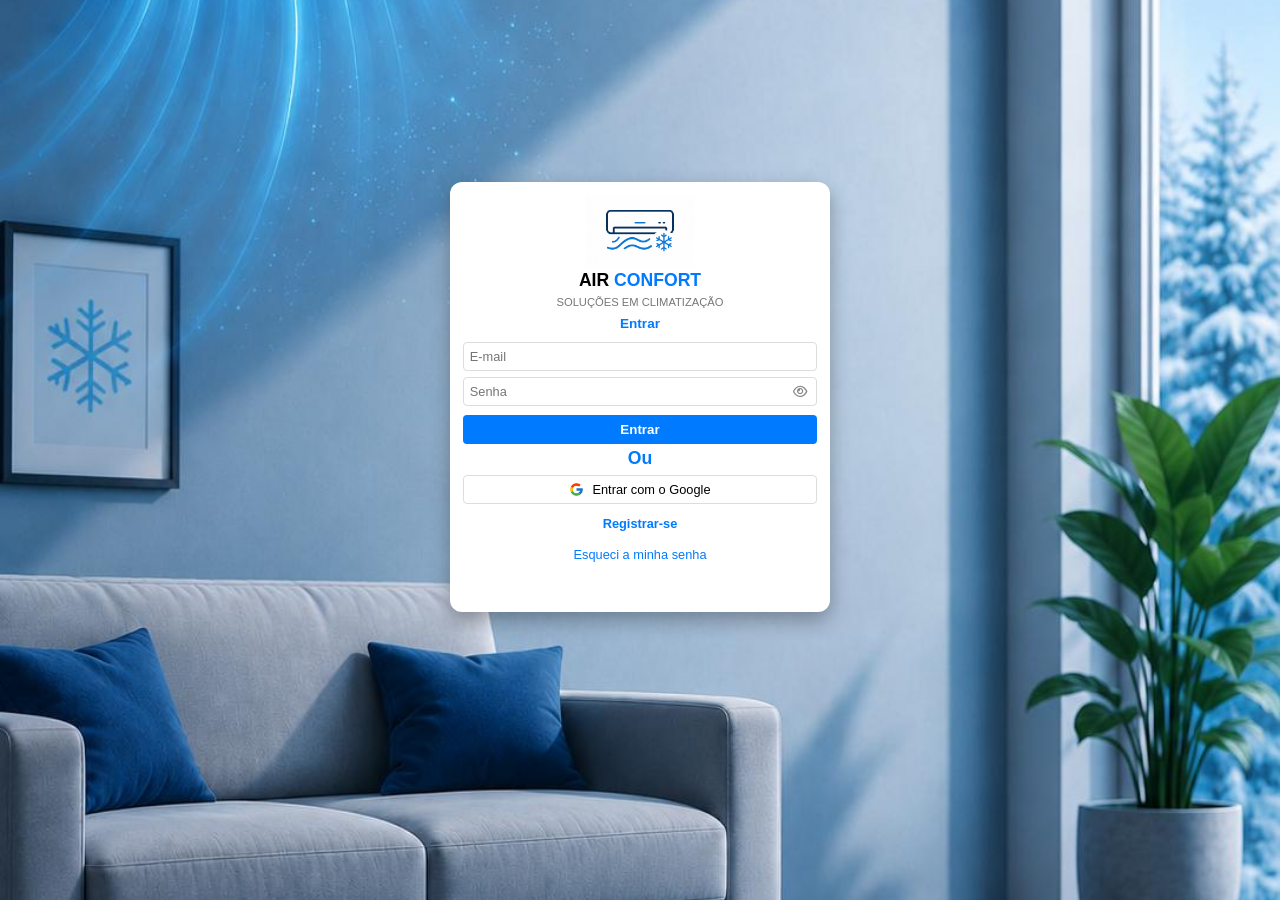
<file: index.html>
<!DOCTYPE html>
<html lang="pt-br">

<head>
    <meta charset="UTF-8">
    <meta name="viewport" content="width=device-width, initial-scale=1.0">
    <title>Entrar - Air Confort</title>
    <link rel="stylesheet" href="https://cdnjs.cloudflare.com/ajax/libs/font-awesome/6.4.2/css/all.min.css">
    <link rel="stylesheet" href="Login/style.css">
</head>

<body>
    <div class="login-container">
        <div class="card">
            <div class="logo-container">
                <img src="Login/img/logo-evaporadora.jpeg" alt="Logo Air Confort" class="logo-img">
                <h1><span class="black-text">AIR</span> CONFORT</h1>
            </div>

            <p class="subtitle">SOLUÇÕES EM CLIMATIZAÇÃO</p>

            <h2>Entrar</h2>

            <form>
                <!-- Campos de E-mail e Senha no topo -->
                <input type="email" placeholder="E-mail" id="login" required>

                <!-- Campo Senha com ícone de olho -->
                <div class="password-container">
                    <input type="password" id="senha" placeholder="Senha" required>
                    <i class="fa-regular fa-eye toggle-password" id="toggleSenhaLogin"></i>
                </div>

                <!-- Botão principal de entrar -->
                <button type="submit" class="register-btn" onclick="logar(); return false">Entrar</button>

                <div class="divider">
                    <h1>Ou</h1>
                </div>

                <!-- Botão do Google -->
                <button type="button" class="google-btn">
                    <img src="Login/img/logo-google.png" alt="Google" class="google-icon">
                    Entrar com o Google
                </button>
            </form>

            <!-- Novas opções logo abaixo -->
            <div class="bottom-options">
                <a href="registrar.html" class="nav-link">Registrar-se</a>
                <a href="esqueciSenha.html" class="nav-link nav-link-secondary">Esqueci a minha senha</a>
            </div>
        </div>
    </div>

    <!-- Script para o funcionamento do olho da senha -->
    <script>

        function logar() {

            var login = document.getElementById("login").value
            var senha = document.getElementById("senha").value

            if (login == "teste" && senha == "teste") {
                location.href = "calculadora.html"
            }
            else {
                alert('senha ou usuario incorreto')
            }

        }

        const inputSenha = document.getElementById('senha');
        const iconeSenha = document.getElementById('toggleSenhaLogin');

        iconeSenha.addEventListener('click', function () {
            if (inputSenha.type === 'password') {
                inputSenha.type = 'text';
                iconeSenha.classList.remove('fa-eye');
                iconeSenha.classList.add('fa-eye-slash');
            } else {
                inputSenha.type = 'password';
                iconeSenha.classList.remove('fa-eye-slash');
                iconeSenha.classList.add('fa-eye');
            }
        });
    </script>
</body>

</html>
</file>
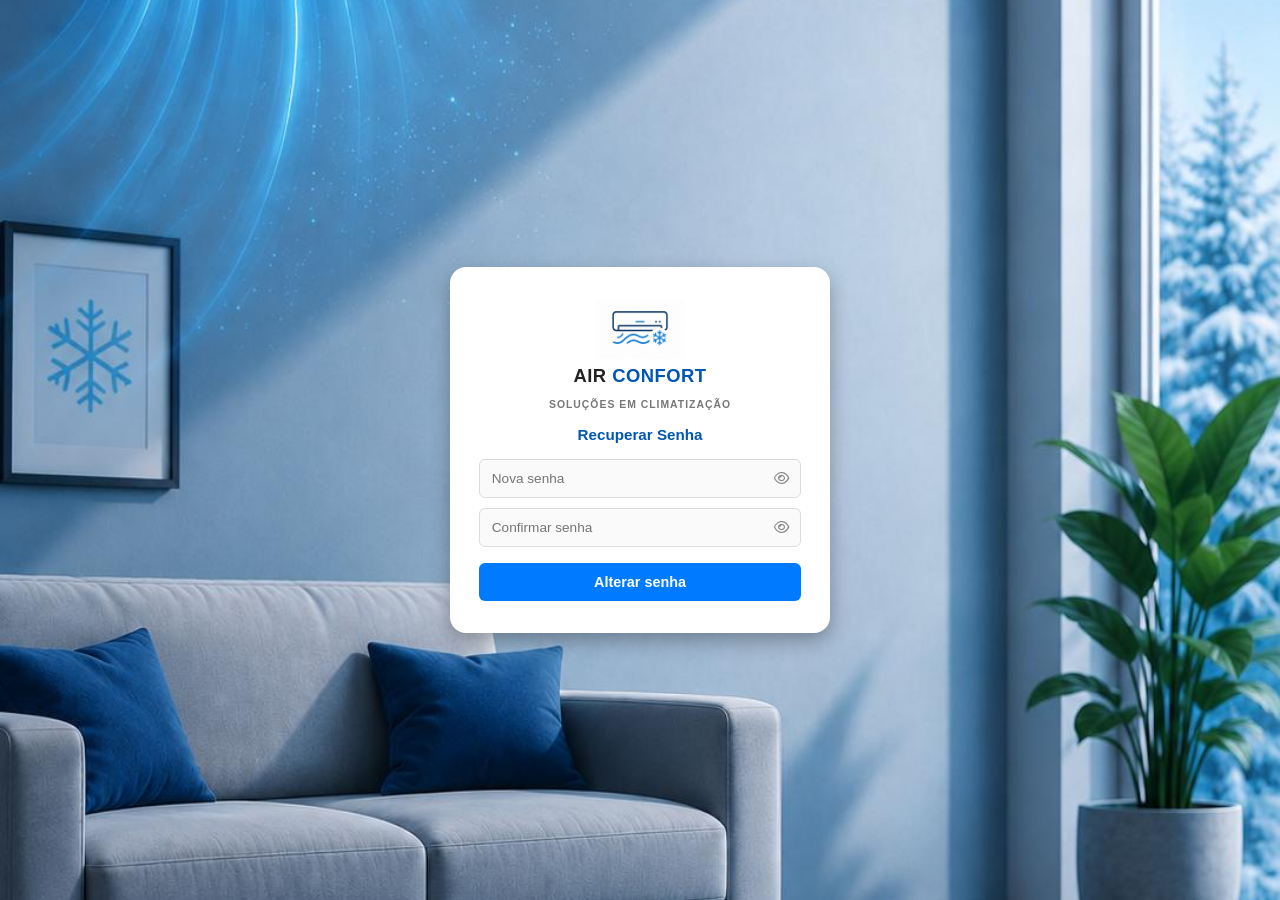
<file: esqueciSenha.html>
<!DOCTYPE html>
<html lang="pt-br">

<head>
    <meta charset="UTF-8">
    <meta name="viewport" content="width=device-width, initial-scale=1.0">
    <title>Recuperar Senha - Air Confort</title>
    <link rel="stylesheet" href="https://cdnjs.cloudflare.com/ajax/libs/font-awesome/6.4.2/css/all.min.css">
    <link rel="stylesheet" href="Esqueciasenha/style.css">
</head>

<body>
    <div class="recovery-container">
        <div class="card">
            <div class="logo-container">
                <img src="Esqueciasenha/img/Logoevaporadora.jpeg" alt="Logo Air Confort" class="logo-img">
                <h1><span class="black-text">AIR</span> CONFORT</h1>
            </div>

            <p class="subtitle">SOLUÇÕES EM CLIMATIZAÇÃO</p>

            <h2>Recuperar Senha</h2>

            <form>
                <div class="password-container">
                    <input type="password" id="nova-senha" placeholder="Nova senha" required>
                    <i class="fa-regular fa-eye toggle-password" id="toggleNovaSenha"></i>
                </div>

                <div class="password-container">
                    <input type="password" id="confirmar-senha" placeholder="Confirmar senha" required>
                    <i class="fa-regular fa-eye toggle-password" id="toggleConfirmarSenha"></i>
                </div>

                <button type="submit" class="register-btn">Alterar senha</button>
            </form>
        </div>
    </div>

    <!-- Script para alternar a visibilidade das senhas -->
    <script>
        function configurarOlhoSenha(idInput, idIcone) {
            const input = document.getElementById(idInput);
            const icone = document.getElementById(idIcone);

            icone.addEventListener('click', function () {
                if (input.type === 'password') {
                    input.type = 'text';
                    icone.classList.remove('fa-eye');
                    icone.classList.add('fa-eye-slash');
                } else {
                    input.type = 'password';
                    icone.classList.remove('fa-eye-slash');
                    icone.classList.add('fa-eye');
                }
            });
        }

        configurarOlhoSenha('nova-senha', 'toggleNovaSenha');
        configurarOlhoSenha('confirmar-senha', 'toggleConfirmarSenha');
    </script>
</body>

</html>
</file>
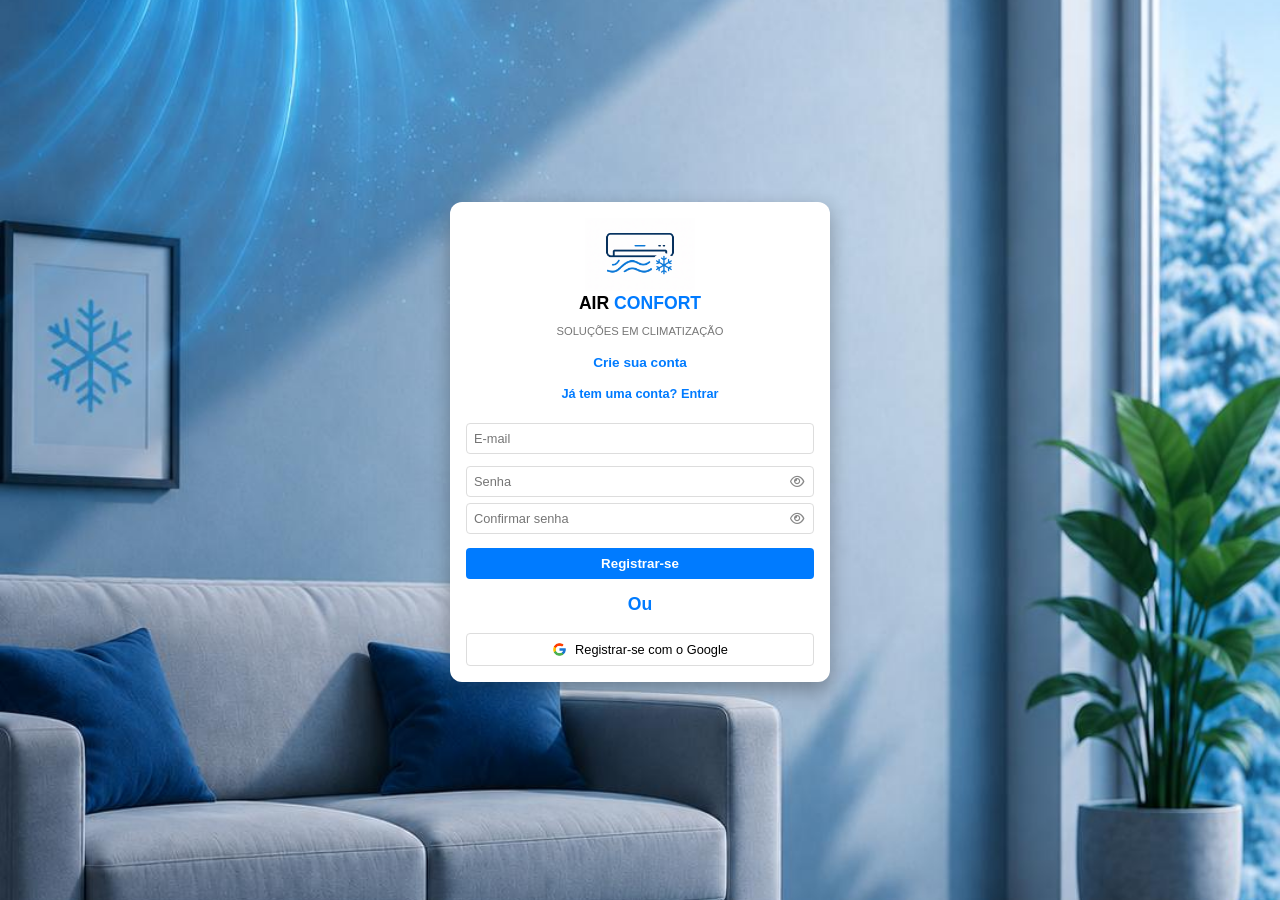
<file: registrar.html>
<!DOCTYPE html>
<html lang="pt-br">

<head>
    <meta charset="UTF-8">
    <meta name="viewport" content="width=device-width, initial-scale=1.0">
    <title>Cadastro Air Confort</title>
    <link rel="stylesheet" href="https://cdnjs.cloudflare.com/ajax/libs/font-awesome/6.4.2/css/all.min.css">
    <link rel="stylesheet" href="Register/style.css">
</head>

<body>
    <div class="registrar-container">
        <div class="card">
            <div class="logo-container">
                <img src="Register/img/logo-evaporadora.jpeg" alt="Logo Air Confort" class="logo-img">
                <h1><span class="black-text">AIR</span> CONFORT</h1>
            </div>

            <p class="subtitle">SOLUÇÕES EM CLIMATIZAÇÃO</p>

            <h2>Crie sua conta</h2>

            <a href="index.html" class="nav-link">Já tem uma conta? Entrar</a>

            <form>
                <input type="email" placeholder="E-mail" required>

                <div class="password-container">
                    <input type="password" id="senha" placeholder="Senha" required>
                    <i class="fa-regular fa-eye toggle-password" id="toggleSenha"></i>
                </div>

                <div class="password-container">
                    <input type="password" id="confirmar-senha" placeholder="Confirmar senha" required>
                    <i class="fa-regular fa-eye toggle-password" id="toggleConfirmarSenha"></i>
                </div>

                <button type="submit" class="register-btn">Registrar-se</button>
            </form>

            <div class="divider">
                <h1>Ou</h1>
            </div>

            <button type="button" class="google-btn">
                <img src="../Register/img/logo-google.png" alt="Google" class="google-icon">
                Registrar-se com o Google
            </button>
        </div>
    </div>

    <script>
        function configurarOlhoSenha(idInput, idIcone) {
            const input = document.getElementById(idInput);
            const icone = document.getElementById(idIcone);

            icone.addEventListener('click', function () {
                if (input.type === 'password') {
                    input.type = 'text';
                    icone.classList.remove('fa-eye');
                    icone.classList.add('fa-eye-slash');
                } else {
                    input.type = 'password';
                    icone.classList.remove('fa-eye-slash');
                    icone.classList.add('fa-eye');
                }
            });
        }

        configurarOlhoSenha('senha', 'toggleSenha');
        configurarOlhoSenha('confirmar-senha', 'toggleConfirmarSenha');
    </script>
</body>

</html>
</file>
<file: Login/style.css>
* {
    margin: 0;
    padding: 0;
    box-sizing: border-box;
    font-family: 'Segoe UI', Tahoma, Geneva, Verdana, sans-serif;
}

body {
    background-image: url(img/fundoicone.jpeg);
    background-size: cover;
    background-position: center;
    background-repeat: no-repeat;
    background-attachment: fixed;
    display: flex;
    flex-direction: column;
    justify-content: center;
    align-items: center;
    min-height: 90vh;
}

.login-container {
    width: 100%;
    max-width: 420px;
    padding: 20px;
    display: flex;
    flex-direction: column;
    align-items: center;
}

.card {
    background: #ffffff;
    padding: 0.8rem;
    border-radius: 12px;
    box-shadow: 0 8px 20px rgba(0, 0, 0, 0.3);
    width: 100%;
    text-align: center;
    height: 430px;
    margin-bottom: 1rem;
    padding-bottom: 50px;
}

.logo-container {
    display: flex;
    flex-direction: column;
    align-items: center;
    margin-bottom: 5px;
}

.logo-img {
    width: 110px;
    height: auto;
    margin-bottom: 2px;
}

h1 {
    color: #007bff;
    font-size: 1.1rem;
    margin-bottom: 0;
}

.black-text {
    color: #000000;
}

.subtitle {
    font-size: 0.7rem;
    margin-bottom: 8px;
    color: #777;
}

h2 {
    font-size: 0.85rem;
    margin-bottom: 8px;
    color: #007bff;
}

input {
    width: 100%;
    padding: 6px;
    margin: 3px 0;
    border: 1px solid #ddd;
    border-radius: 4px;
    font-size: 0.8rem;
}

/* Container para alinhar o input de senha e o ícone do olho */
.password-container {
    position: relative;
    width: 100%;
    margin: 3px 0;
}

.password-container input {
    margin: 0;
    padding-right: 30px;
    /* Espaço para o ícone não cobrir o texto */
}

/* Estilo do ícone do olho */
.toggle-password {
    position: absolute;
    right: 10px;
    top: 50%;
    transform: translateY(-50%);
    cursor: pointer;
    color: #888;
    font-size: 0.8rem;
}

.toggle-password:hover {
    color: #007bff;
}

.google-btn {
    width: 100%;
    padding: 6px;
    background: #fff;
    border: 1px solid #ddd;
    border-radius: 4px;
    font-size: 0.8rem;
    margin-bottom: 4px;
    cursor: pointer;
    display: flex;
    align-items: center;
    justify-content: center;
    gap: 8px;
}

.google-icon {
    width: 15px;
    height: 15px;
    display: block;
}

.divider {
    margin: 4px 0 6px 0;
    color: #999;
    font-size: 0.75rem;
}

.register-btn {
    width: 100%;
    padding: 7px;
    background-color: #007bff;
    color: white;
    border: none;
    border-radius: 4px;
    font-weight: bold;
    margin-top: 6px;
    cursor: pointer;
}

.bottom-options {
    margin-top: 12px;
    /* Espaço um pouco maior em relação ao botão do Google */
    display: flex;
    flex-direction: column;
    gap: 16px;
    /* Distância maior entre "Registrar-se" e "Esqueci a minha senha" */
}

.nav-link {
    display: block;
    font-size: 0.8rem;
    color: #007bff;
    text-decoration: none;
    font-weight: 600;
}

.nav-link-secondary {
    color: #007bff;
    /* Um tom mais discreto para o esqueci a senha, se preferir */
    font-weight: normal;
}

.nav-link:hover {
    text-decoration: underline;
}
</file>
<file: Esqueciasenha/style.css>
* {
    margin: 0;
    padding: 0;
    box-sizing: border-box;
    font-family: 'Segoe UI', Tahoma, Geneva, Verdana, sans-serif;
}

body {
    background-image: url(img/fundoicone.jpeg);
    background-size: cover;
    background-position: center center;
    background-repeat: no-repeat;
    background-attachment: fixed;

    display: flex;
    flex-direction: column;
    justify-content: center;
    align-items: center;
    min-height: 100vh;
    padding: 10px;
    margin: 0;
}

.recovery-container {
    width: 100%;
    max-width: 420px;
    display: flex;
    padding: 20px;
    flex-direction: column;
    align-items: center;
}

.card {
    background: #ffffff;
    padding: 2rem 1.8rem;
    border-radius: 16px;
    box-shadow: 0 8px 20px rgba(0, 0, 0, 0.3);
    width: 100%;
    text-align: center;
    display: flex;
    flex-direction: column;
    /* Substituído o space-between por gap para os itens fluírem naturalmente sem buracos */
    gap: 12px;
}

.logo-container {
    display: flex;
    flex-direction: column;
    align-items: center;
    margin-bottom: 0;
}

.logo-img {
    width: 90px;
    height: auto;
    margin-bottom: 6px;
}

h1 {
    color: #0056b3;
    font-size: 1.15rem;
    margin-bottom: 0;
    letter-spacing: 0.5px;
}

.black-text {
    color: #222222;
}

.subtitle {
    font-size: 0.65rem;
    margin-bottom: 4px;
    color: #777;
    letter-spacing: 1px;
    font-weight: 600;
}

h2 {
    font-size: 0.95rem;
    margin-bottom: 4px;
    color: #0056b3;
    font-weight: 600;
}

form {
    display: flex;
    flex-direction: column;
    gap: 10px;
    width: 100%;
}

input {
    width: 100%;
    padding: 11px 12px;
    border: 1px solid #dcdcdc;
    border-radius: 6px;
    font-size: 0.85rem;
    background-color: #fafafa;
}

input:focus {
    outline: none;
    border-color: #007bff;
    background-color: #fff;
}

/* Container para alinhar o input de senha e o ícone do olho */
.password-container {
    position: relative;
    width: 100%;
}

.password-container input {
    margin: 0;
    padding-right: 35px;
}

/* Estilo do ícone do olho */
.toggle-password {
    position: absolute;
    right: 12px;
    top: 50%;
    transform: translateY(-50%);
    cursor: pointer;
    color: #888;
    font-size: 0.85rem;
}

.toggle-password:hover {
    color: #007bff;
}

.register-btn {
    width: 100%;
    padding: 11px;
    background-color: #007bff;
    color: white;
    border: none;
    border-radius: 6px;
    font-weight: bold;
    font-size: 0.9rem;
    margin-top: 6px;
    cursor: pointer;
    transition: background-color 0.2s;
}

.register-btn:hover {
    background-color: #0056b3;
}
</file>
<file: Register/style.css>
* {
    margin: 0;
    padding: 0;
    box-sizing: border-box;
    font-family: 'Segoe UI', Tahoma, Geneva, Verdana, sans-serif;
}

body {
    background-image: url(img/fundoicone.jpeg);
    background-size: cover;
    background-position: center center;
    background-repeat: no-repeat;
    background-attachment: fixed;

    display: flex;
    flex-direction: column;
    justify-content: center;
    align-items: center;
    min-height: 100vh;
    padding: 10px;
    margin: 0;
}

.registrar-container {
    width: 100%;
    max-width: 420px;
    display: flex;
    padding: 20px;
    flex-direction: column;
    align-items: center;
}

.card {
    background: #ffffff;
    padding: 1rem;
    border-radius: 12px;
    box-shadow: 0 8px 20px rgba(0, 0, 0, 0.3);
    width: 100%;
    text-align: center;
    margin-bottom: 1rem;
    height: auto; /* Ajustado para acomodar perfeitamente o novo espaçamento distribuído */
    min-height: 480px;
    display: flex;
    flex-direction: column;
    justify-content: space-between;
}

.logo-container {
    display: flex;
    flex-direction: column;
    align-items: center;
    margin-bottom: 4px;
}

.logo-img {
    width: 110px;
    height: auto;
    margin-bottom: 2px;
}

h1 {
    color: #007bff;
    font-size: 1.1rem;
    margin-bottom: 0;
}

.black-text {
    color: #000000;
}

.subtitle {
    font-size: 0.7rem;
    margin-bottom: 12px;
    color: #777;
}

h2 {
    font-size: 0.85rem;
    margin-bottom: 10px;
    color: #007bff;
}

input {
    width: 100%;
    padding: 7px;
    margin: 6px 0;
    border: 1px solid #ddd;
    border-radius: 4px;
    font-size: 0.8rem;
}

/* Container para alinhar o input de senha e o ícone do olho */
.password-container {
    position: relative;
    width: 100%;
    margin: 6px 0;
}

.password-container input {
    margin: 0;
    padding-right: 30px;
    /* Espaço para o ícone não cobrir o texto */
}

/* Estilo do ícone do olho */
.toggle-password {
    position: absolute;
    right: 10px;
    top: 50%;
    transform: translateY(-50%);
    cursor: pointer;
    color: #888;
    font-size: 0.8rem;
}

.toggle-password:hover {
    color: #007bff;
}

.google-btn {
    width: 100%;
    padding: 8px;
    background: #fff;
    border: 1px solid #ddd;
    border-radius: 4px;
    font-size: 0.8rem;
    margin-top: 4px;
    cursor: pointer;
    display: flex;
    align-items: center;
    justify-content: center;
    gap: 8px;
}

.google-icon {
    width: 15px;
    height: 15px;
    display: block;
}

.divider {
    margin: 8px 0;
    color: #999;
    font-size: 0.75rem;
}

.register-btn {
    width: 100%;
    padding: 8px;
    background-color: #007bff;
    color: white;
    border: none;
    border-radius: 4px;
    font-weight: bold;
    margin-top: 8px;
    cursor: pointer;
}

.nav-link {
    display: block;
    font-size: 0.8rem;
    color: #007bff;
    text-decoration: none;
    margin-bottom: 10px;
    font-weight: 600;
}

.nav-link:hover {
    text-decoration: underline;
}
</file>
